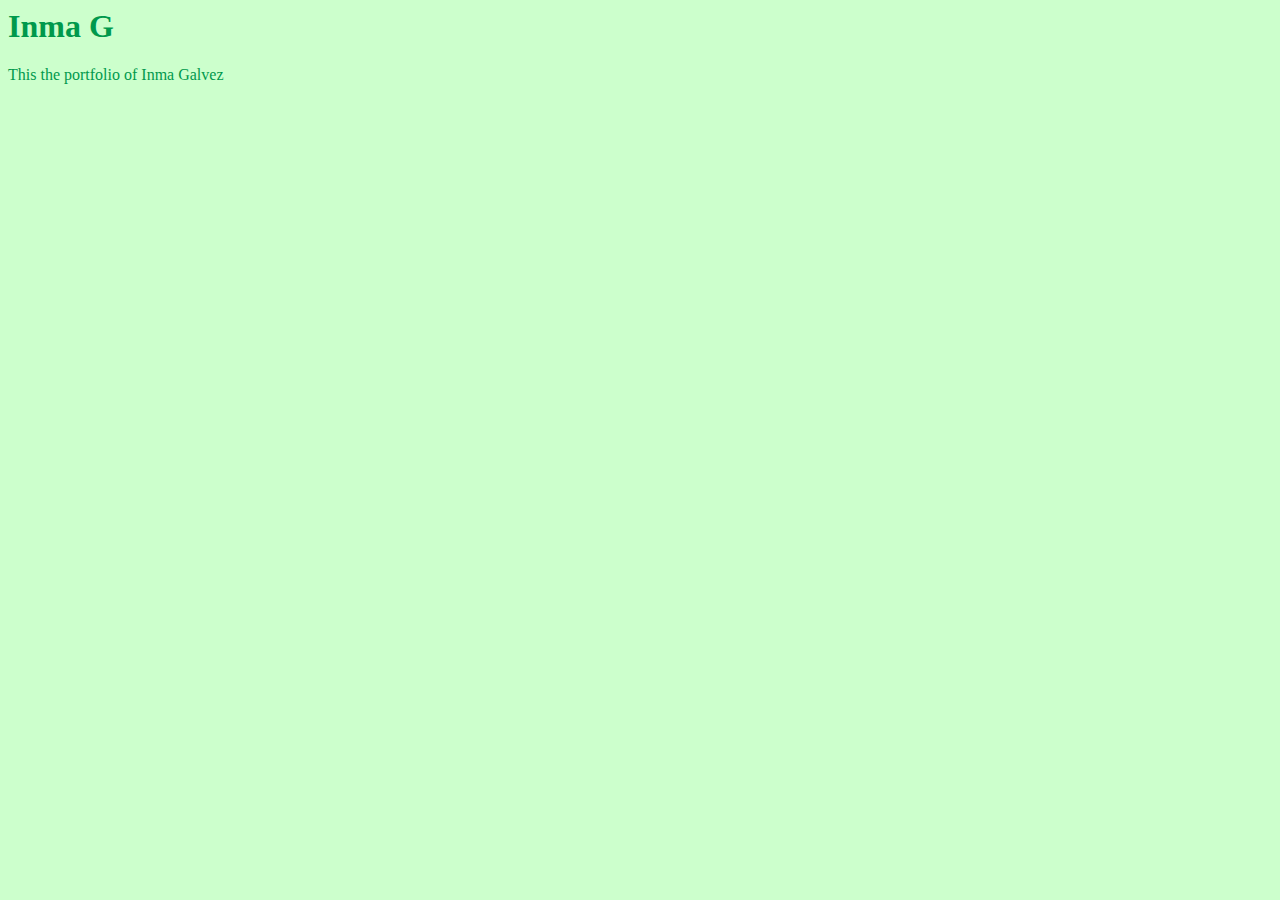
<file: unit_1/index.html>
<DOCTYPE html>
<html>

<head>
	<title>Inma G</title>

	<link rel="stylesheet" type="text/css" href="css/style.css">
</head>

<body>
	<h1>Inma G</h1>

	<p>This the portfolio of Inma Galvez</p>
</body>

</html>
</file>
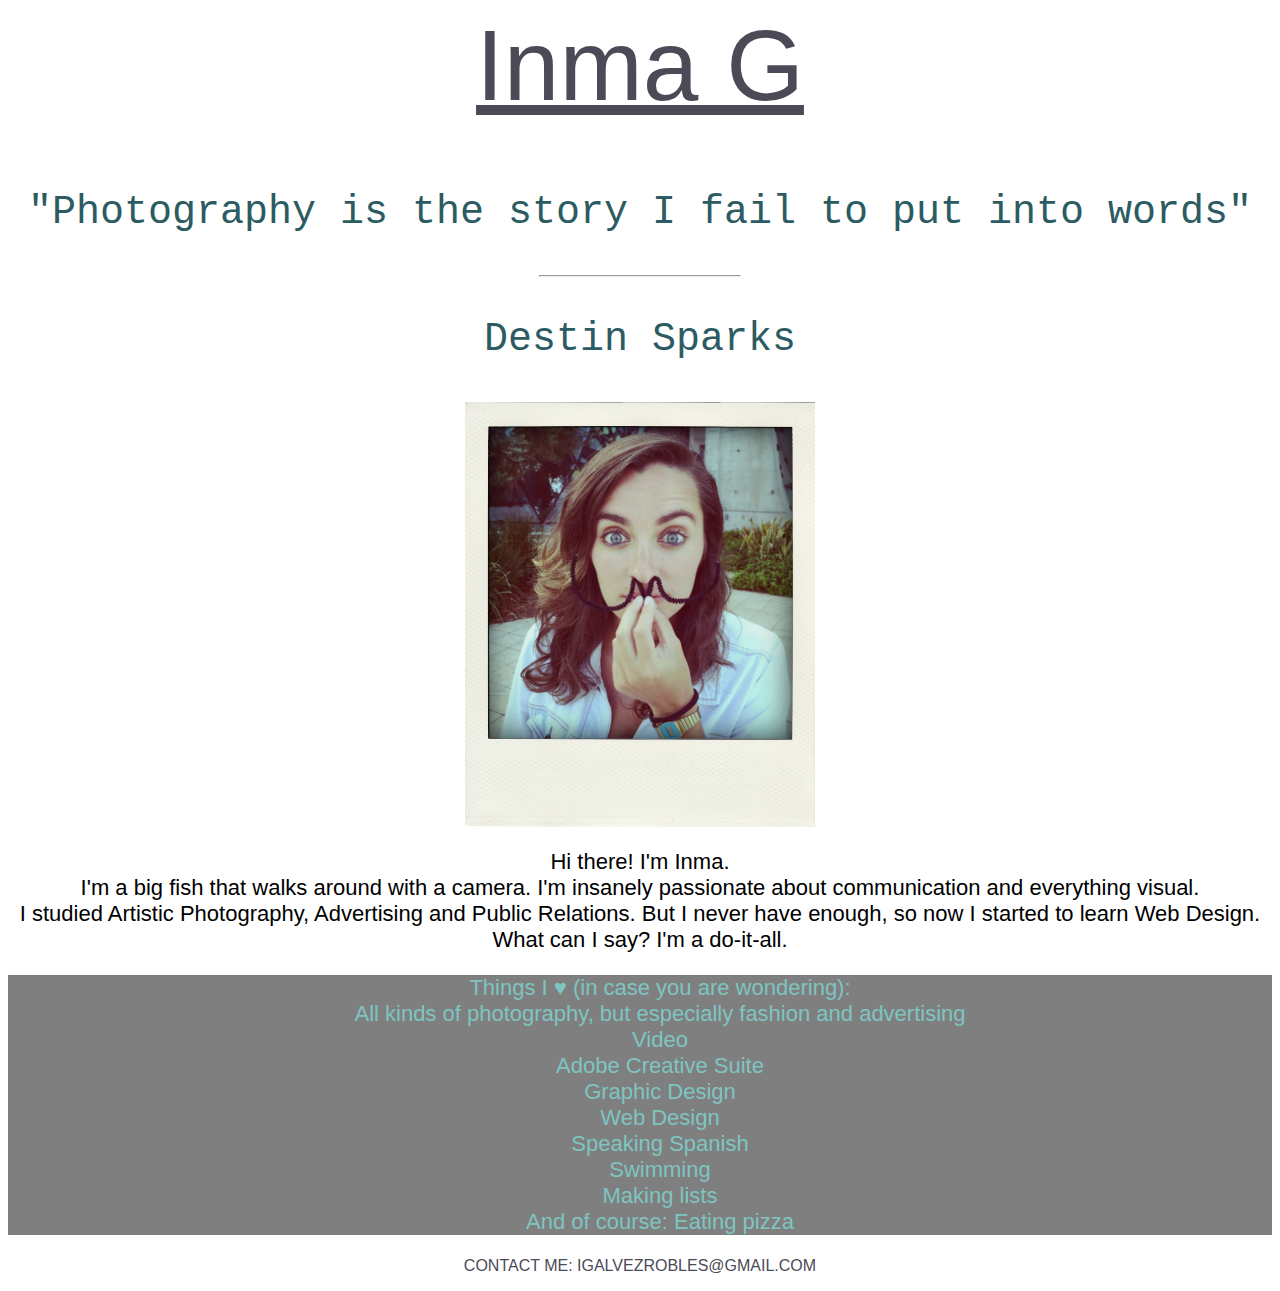
<file: unit_3/index.html>
<DOCTYPE html>
<html>

<head>
	<title>Inma G</title>

	<link rel="stylesheet" type="text/css" href="css/style.css">
</head>

<body>
	<h1>Inma G</h1>

	<p id="slogan">"Photography is the story I fail to put into words"</p>

<hr>

	<p id="quoted">Destin Sparks</p>

<img src="images/polaroid.jpg", alt="This is a picture of me", title="This is me">

	<p>Hi there! I'm Inma.<br> 
	I'm a big fish that walks around with a camera.
	I'm insanely passionate about communication and everything visual.<br>
	I studied Artistic Photography, Advertising and Public Relations. But I never have enough, so now I started to learn Web Design.<br>
	What can I say? I'm a do-it-all.<br>

		<ul>Things I &hearts; (in case you are wondering):
			<li>All kinds of photography, but especially fashion and advertising</li>
			<li>Video</li>
			<li>Adobe Creative Suite</li>
			<li>Graphic Design</li>
			<li>Web Design</li>
			<li>Speaking Spanish</li>
			<li>Swimming</li>
			<li>Making lists</li>
			<li>And of course: Eating pizza</li>
		</ul>
	</p>

	<p id="contact">Contact me: 
		<a href="mailto:igalvezrobles@gmail.com?subject=AwesomePortfolio">igalvezrobles@gmail.com</a>
	</p>

</body>

</html>
</file>
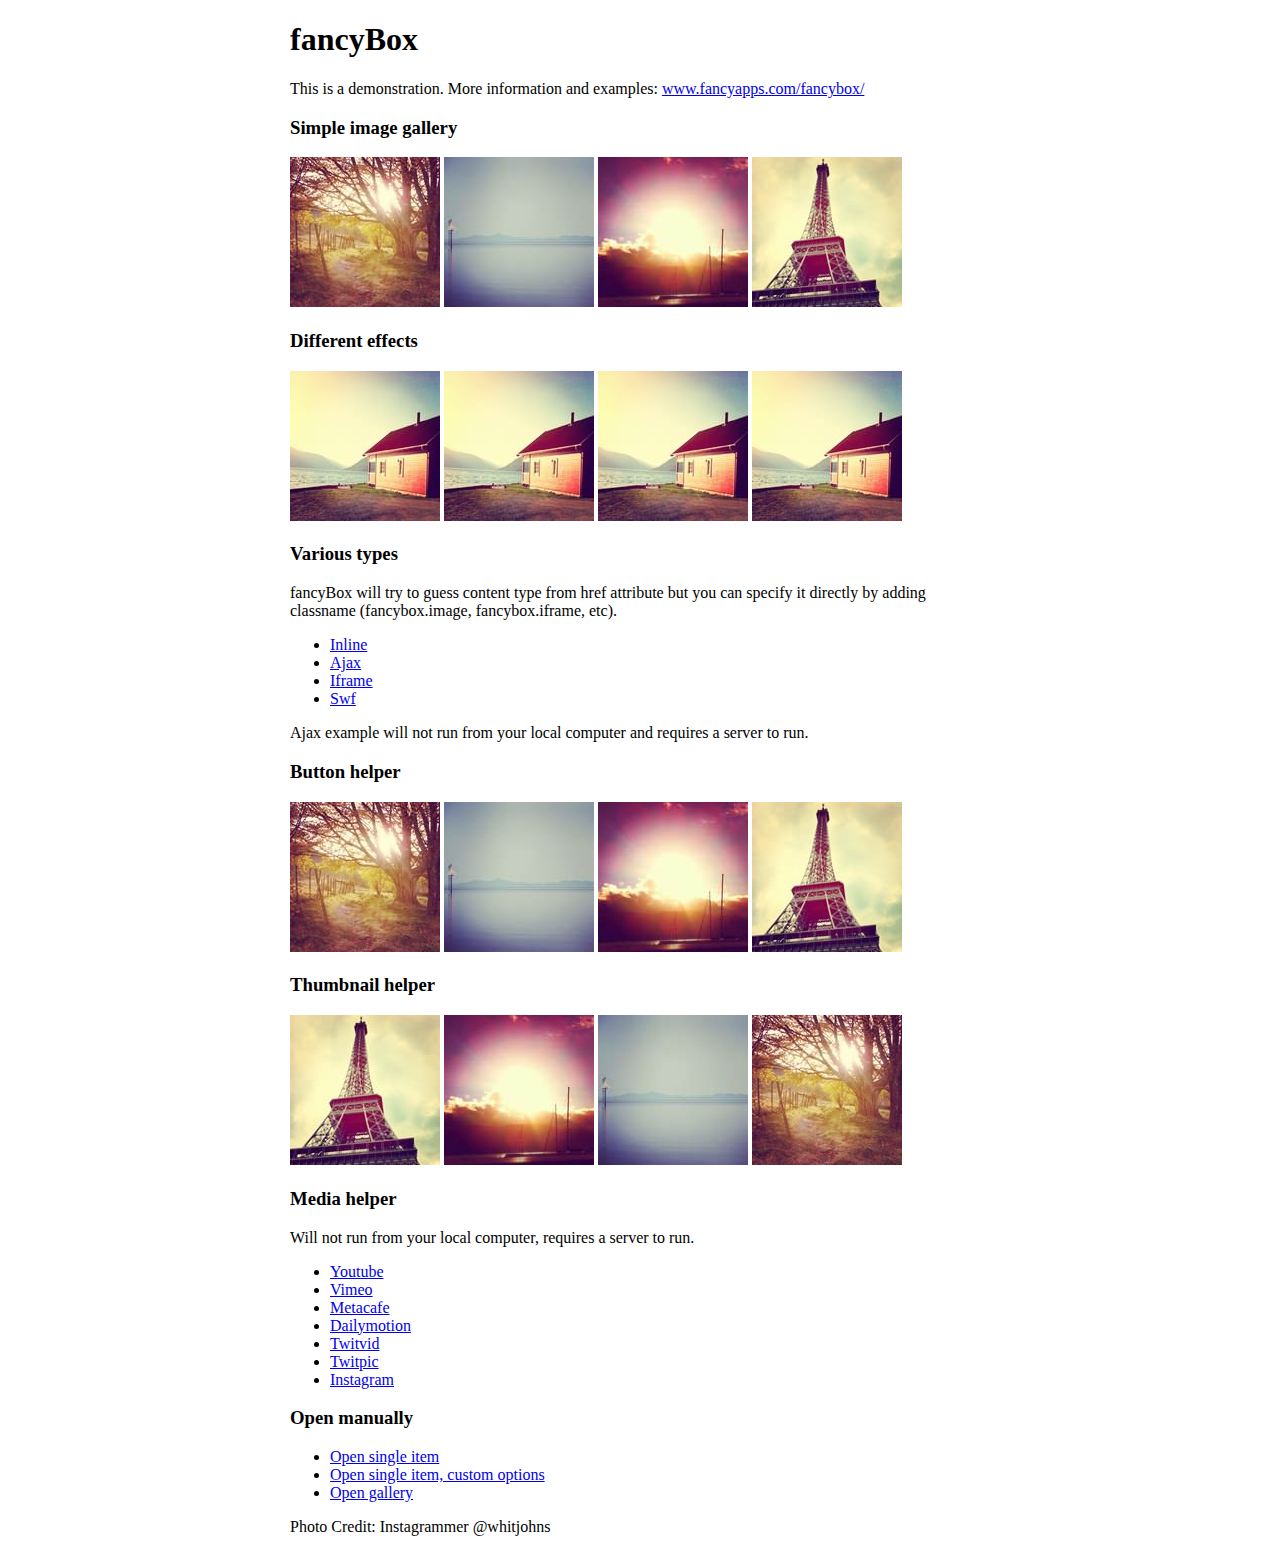
<file: complete_web/fancybox/demo/index.html>
<!DOCTYPE html>
<html>
<head>
	<title>fancyBox - Fancy jQuery Lightbox Alternative | Demonstration</title>
	<meta http-equiv="Content-Type" content="text/html; charset=UTF-8" />

	<!-- Add jQuery library -->
	<script type="text/javascript" src="../lib/jquery-1.10.1.min.js"></script>

	<!-- Add mousewheel plugin (this is optional) -->
	<script type="text/javascript" src="../lib/jquery.mousewheel-3.0.6.pack.js"></script>

	<!-- Add fancyBox main JS and CSS files -->
	<script type="text/javascript" src="../source/jquery.fancybox.js?v=2.1.5"></script>
	<link rel="stylesheet" type="text/css" href="../source/jquery.fancybox.css?v=2.1.5" media="screen" />

	<!-- Add Button helper (this is optional) -->
	<link rel="stylesheet" type="text/css" href="../source/helpers/jquery.fancybox-buttons.css?v=1.0.5" />
	<script type="text/javascript" src="../source/helpers/jquery.fancybox-buttons.js?v=1.0.5"></script>

	<!-- Add Thumbnail helper (this is optional) -->
	<link rel="stylesheet" type="text/css" href="../source/helpers/jquery.fancybox-thumbs.css?v=1.0.7" />
	<script type="text/javascript" src="../source/helpers/jquery.fancybox-thumbs.js?v=1.0.7"></script>

	<!-- Add Media helper (this is optional) -->
	<script type="text/javascript" src="../source/helpers/jquery.fancybox-media.js?v=1.0.6"></script>

	<script type="text/javascript">
		$(document).ready(function() {
			/*
			 *  Simple image gallery. Uses default settings
			 */

			$('.fancybox').fancybox();

			/*
			 *  Different effects
			 */

			// Change title type, overlay closing speed
			$(".fancybox-effects-a").fancybox({
				helpers: {
					title : {
						type : 'outside'
					},
					overlay : {
						speedOut : 0
					}
				}
			});

			// Disable opening and closing animations, change title type
			$(".fancybox-effects-b").fancybox({
				openEffect  : 'none',
				closeEffect	: 'none',

				helpers : {
					title : {
						type : 'over'
					}
				}
			});

			// Set custom style, close if clicked, change title type and overlay color
			$(".fancybox-effects-c").fancybox({
				wrapCSS    : 'fancybox-custom',
				closeClick : true,

				openEffect : 'none',

				helpers : {
					title : {
						type : 'inside'
					},
					overlay : {
						css : {
							'background' : 'rgba(238,238,238,0.85)'
						}
					}
				}
			});

			// Remove padding, set opening and closing animations, close if clicked and disable overlay
			$(".fancybox-effects-d").fancybox({
				padding: 0,

				openEffect : 'elastic',
				openSpeed  : 150,

				closeEffect : 'elastic',
				closeSpeed  : 150,

				closeClick : true,

				helpers : {
					overlay : null
				}
			});

			/*
			 *  Button helper. Disable animations, hide close button, change title type and content
			 */

			$('.fancybox-buttons').fancybox({
				openEffect  : 'none',
				closeEffect : 'none',

				prevEffect : 'none',
				nextEffect : 'none',

				closeBtn  : false,

				helpers : {
					title : {
						type : 'inside'
					},
					buttons	: {}
				},

				afterLoad : function() {
					this.title = 'Image ' + (this.index + 1) + ' of ' + this.group.length + (this.title ? ' - ' + this.title : '');
				}
			});


			/*
			 *  Thumbnail helper. Disable animations, hide close button, arrows and slide to next gallery item if clicked
			 */

			$('.fancybox-thumbs').fancybox({
				prevEffect : 'none',
				nextEffect : 'none',

				closeBtn  : false,
				arrows    : false,
				nextClick : true,

				helpers : {
					thumbs : {
						width  : 50,
						height : 50
					}
				}
			});

			/*
			 *  Media helper. Group items, disable animations, hide arrows, enable media and button helpers.
			*/
			$('.fancybox-media')
				.attr('rel', 'media-gallery')
				.fancybox({
					openEffect : 'none',
					closeEffect : 'none',
					prevEffect : 'none',
					nextEffect : 'none',

					arrows : false,
					helpers : {
						media : {},
						buttons : {}
					}
				});

			/*
			 *  Open manually
			 */

			$("#fancybox-manual-a").click(function() {
				$.fancybox.open('1_b.jpg');
			});

			$("#fancybox-manual-b").click(function() {
				$.fancybox.open({
					href : 'iframe.html',
					type : 'iframe',
					padding : 5
				});
			});

			$("#fancybox-manual-c").click(function() {
				$.fancybox.open([
					{
						href : '1_b.jpg',
						title : 'My title'
					}, {
						href : '2_b.jpg',
						title : '2nd title'
					}, {
						href : '3_b.jpg'
					}
				], {
					helpers : {
						thumbs : {
							width: 75,
							height: 50
						}
					}
				});
			});


		});
	</script>
	<style type="text/css">
		.fancybox-custom .fancybox-skin {
			box-shadow: 0 0 50px #222;
		}

		body {
			max-width: 700px;
			margin: 0 auto;
		}
	</style>
</head>
<body>
	<h1>fancyBox</h1>

	<p>This is a demonstration. More information and examples: <a href="http://fancyapps.com/fancybox/">www.fancyapps.com/fancybox/</a></p>

	<h3>Simple image gallery</h3>
	<p>
		<a class="fancybox" href="1_b.jpg" data-fancybox-group="gallery" title="Lorem ipsum dolor sit amet"><img src="1_s.jpg" alt="" /></a>

		<a class="fancybox" href="2_b.jpg" data-fancybox-group="gallery" title="Etiam quis mi eu elit temp"><img src="2_s.jpg" alt="" /></a>

		<a class="fancybox" href="3_b.jpg" data-fancybox-group="gallery" title="Cras neque mi, semper leon"><img src="3_s.jpg" alt="" /></a>

		<a class="fancybox" href="4_b.jpg" data-fancybox-group="gallery" title="Sed vel sapien vel sem uno"><img src="4_s.jpg" alt="" /></a>
	</p>

	<h3>Different effects</h3>
	<p>
		<a class="fancybox-effects-a" href="5_b.jpg" title="Lorem ipsum dolor sit amet, consectetur adipiscing elit"><img src="5_s.jpg" alt="" /></a>

		<a class="fancybox-effects-b" href="5_b.jpg" title="Lorem ipsum dolor sit amet, consectetur adipiscing elit"><img src="5_s.jpg" alt="" /></a>

		<a class="fancybox-effects-c" href="5_b.jpg" title="Lorem ipsum dolor sit amet, consectetur adipiscing elit"><img src="5_s.jpg" alt="" /></a>

		<a class="fancybox-effects-d" href="5_b.jpg" title="Lorem ipsum dolor sit amet, consectetur adipiscing elit"><img src="5_s.jpg" alt="" /></a>
	</p>

	<h3>Various types</h3>
	<p>
		fancyBox will try to guess content type from href attribute but you can specify it directly by adding classname (fancybox.image, fancybox.iframe, etc).
	</p>
	<ul>
		<li><a class="fancybox" href="#inline1" title="Lorem ipsum dolor sit amet">Inline</a></li>
		<li><a class="fancybox fancybox.ajax" href="ajax.txt">Ajax</a></li>
		<li><a class="fancybox fancybox.iframe" href="iframe.html">Iframe</a></li>
		<li><a class="fancybox" href="http://www.adobe.com/jp/events/cs3_web_edition_tour/swfs/perform.swf">Swf</a></li>
	</ul>

	<div id="inline1" style="width:400px;display: none;">
		<h3>Etiam quis mi eu elit</h3>
		<p>
			Lorem ipsum dolor sit amet, consectetur adipiscing elit. Etiam quis mi eu elit tempor facilisis id et neque. Nulla sit amet sem sapien. Vestibulum imperdiet porta ante ac ornare. Nulla et lorem eu nibh adipiscing ultricies nec at lacus. Cras laoreet ultricies sem, at blandit mi eleifend aliquam. Nunc enim ipsum, vehicula non pretium varius, cursus ac tortor. Vivamus fringilla congue laoreet. Quisque ultrices sodales orci, quis rhoncus justo auctor in. Phasellus dui eros, bibendum eu feugiat ornare, faucibus eu mi. Nunc aliquet tempus sem, id aliquam diam varius ac. Maecenas nisl nunc, molestie vitae eleifend vel, iaculis sed magna. Aenean tempus lacus vitae orci posuere porttitor eget non felis. Donec lectus elit, aliquam nec eleifend sit amet, vestibulum sed nunc.
		</p>
	</div>

	<p>
		Ajax example will not run from your local computer and requires a server to run.
	</p>

	<h3>Button helper</h3>
	<p>
		<a class="fancybox-buttons" data-fancybox-group="button" href="1_b.jpg"><img src="1_s.jpg" alt="" /></a>

		<a class="fancybox-buttons" data-fancybox-group="button" href="2_b.jpg"><img src="2_s.jpg" alt="" /></a>

		<a class="fancybox-buttons" data-fancybox-group="button" href="3_b.jpg"><img src="3_s.jpg" alt="" /></a>

		<a class="fancybox-buttons" data-fancybox-group="button" href="4_b.jpg"><img src="4_s.jpg" alt="" /></a>
	</p>

	<h3>Thumbnail helper</h3>
	<p>
		<a class="fancybox-thumbs" data-fancybox-group="thumb" href="4_b.jpg"><img src="4_s.jpg" alt="" /></a>

		<a class="fancybox-thumbs" data-fancybox-group="thumb" href="3_b.jpg"><img src="3_s.jpg" alt="" /></a>

		<a class="fancybox-thumbs" data-fancybox-group="thumb" href="2_b.jpg"><img src="2_s.jpg" alt="" /></a>

		<a class="fancybox-thumbs" data-fancybox-group="thumb" href="1_b.jpg"><img src="1_s.jpg" alt="" /></a>
	</p>

	<h3>Media helper</h3>
	<p>
		Will not run from your local computer, requires a server to run.
	</p>

	<ul>
		<li><a class="fancybox-media" href="http://www.youtube.com/watch?v=opj24KnzrWo">Youtube</a></li>
		<li><a class="fancybox-media" href="http://vimeo.com/47480346">Vimeo</a></li>
		<li><a class="fancybox-media" href="http://www.metacafe.com/watch/7635964/">Metacafe</a></li>
		<li><a class="fancybox-media" href="http://www.dailymotion.com/video/xoeylt_electric-guest-this-head-i-hold_music">Dailymotion</a></li>
		<li><a class="fancybox-media" href="http://twitvid.com/QY7MD">Twitvid</a></li>
		<li><a class="fancybox-media" href="http://twitpic.com/7p93st">Twitpic</a></li>
		<li><a class="fancybox-media" href="http://instagr.am/p/IejkuUGxQn">Instagram</a></li>
	</ul>

	<h3>Open manually</h3>
	<ul>
		<li><a id="fancybox-manual-a" href="javascript:;">Open single item</a></li>
		<li><a id="fancybox-manual-b" href="javascript:;">Open single item, custom options</a></li>
		<li><a id="fancybox-manual-c" href="javascript:;">Open gallery</a></li>
	</ul>

	<p>
		Photo Credit: Instagrammer @whitjohns
	</p>
</body>
</html>
</file>
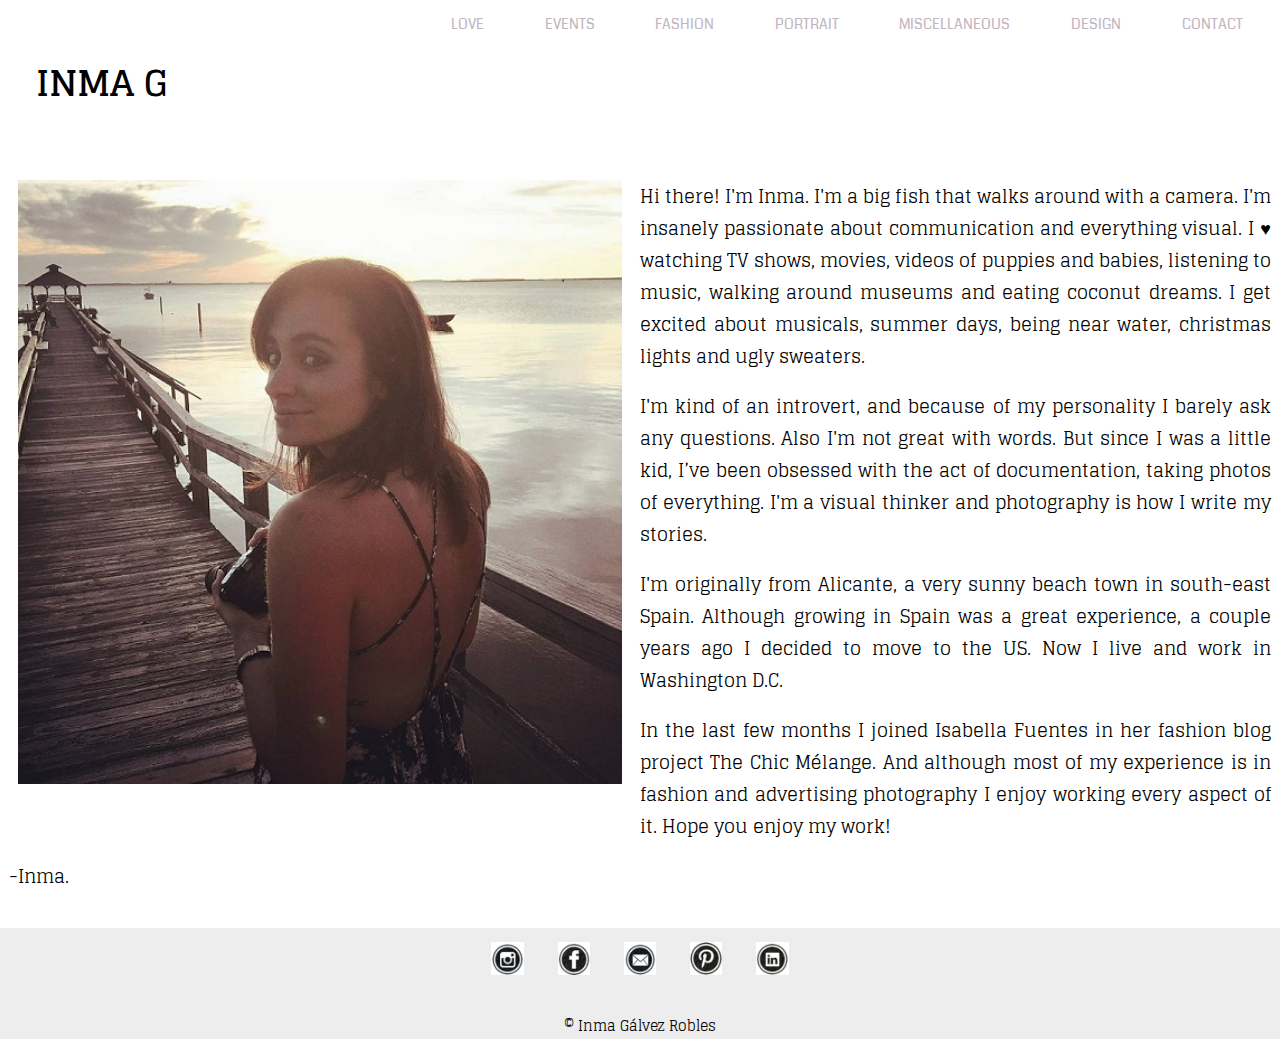
<file: complete_web/aboutme.html>
<!DOCTYPE html>
<html>
	<title>Inma G Photography</title>
	<link rel="stylesheet" type="text/css" href="css/aboutstyle.css">
	<meta name="viewport" content="width=device-width, initial-scale=1">
</head>
<body>
	<header>
		<div id="lander">
			<div id="lander">
			<nav>
    			<a class="navlinks" href="love.html">love</a>
    			<a class="navlinks" href="events.html">events</a>
    			<a class="navlinks" href="fashion.html">fashion</a>
    			<a class="navlinks" href="portrait.html">portrait</a>
    			<a class="navlinks" href="miscellaneous.html">miscellaneous</a>
    			<a class="navlinks" href="design.html">design</a>
	            <a id="cinfo" class="navlinks" href="#copy">contact</a>
			</nav>
		</div>

		<h1><a href="index.html">INMA G</a></h1>
	</header>
		<div id="pic" class="clearfix">
			<img src="images/me2.jpg" alt="This is me" title="InmaG">
		</div>
		<main id="text" class="clearfix">
			<p>Hi there! I'm Inma. I'm a big fish that walks around with a camera. I'm insanely passionate about communication and everything visual. I &hearts; watching TV shows, movies, videos of puppies and babies, listening to music, walking around museums and eating coconut dreams. I get excited about musicals, summer days, being near water, christmas lights and ugly sweaters.</p>
			<p>I'm kind of an introvert, and because of my personality I barely ask any questions. Also I'm not great with words. But since I was a little kid, I’ve been obsessed with the act of documentation, taking photos of everything. I'm a visual thinker and photography is how I write my stories.</p>
			<p>I'm originally from Alicante, a very sunny beach town in south-east Spain. Although growing in Spain was a great experience, a couple years ago I decided to move to the US. Now I live and work in Washington D.C.</p>
			<p>In the last few months I joined Isabella Fuentes in her fashion blog project <a href="http://www.thechicmelange.com/">The Chic Mélange</a>. And although most of my experience is in fashion and advertising photography I enjoy working every aspect of it. Hope you enjoy my work!</p>
			<p> -Inma.</p>
		</main>

	<footer>
	 	<a href="https://www.instagram.com/inmagram/"><img class="button" src="images/instagram.png" alt="link to instagram" title="Instagram"></a>
		<a href="https://www.facebook.com/inma.galvezrobles"><img class="button" src="images/facebook.png" alt="link to facebook" title="Facebook"></a>
		<a href="mailto:igalvezrobles@gmail.com?subject=AwesomePortfolio"><img class="button" src="images/gmail.png" alt="link to gmail" title="Gmail"></a>
		<a href="https://es.pinterest.com/glvezrobles/"><img class="button" src="images/pinterest.png" alt="link to pinterest" title="Pinterest"></a>
		<a href="https://www.linkedin.com/in/inma-galvez-robles-b8191b83"><img class="button" src="images/linkedin.png" alt="link to linkedin" title="Linkedin"></a>
		<p id="copy">&copy Inma Gálvez Robles</p>
	</footer>
</body>

</html>
</file>
<file: unit_1/css/style.css>
body{
	background-color: #CCFFCC
}
h1,p{
	color: #00994C
}
</file>
<file: unit_3/css/style.css>
h1{
	font-family: "Avant Garde", sans-serif;
	font-size: 100px;
	text-decoration: underline;
	font-weight: normal;
	color: #4B4A57;
}

img{
	width: 350px;
}

body {
  text-align: center;
  background: url(https://s21.postimg.org/6ew96td6f/index_bg.jpg);
  background-size: cover;
  color: #000;
  font-family: Helvetica, sans-serif;
}

hr {
  width: 200px;
}

p {
  	font-size: 22px;
}

ul{
	list-style-type: none;
	font-size: 22px;
	color: #7EC5C1;
	background: rgba(0,0,0,0.5);
}

#slogan{
	font-size: 40px;
	font-family: "Courier New", Courier, monospace;
	color: #2C5B62
}

#quoted{
	font-size: 40px;
	font-family: "Courier New", Courier, monospace;
	color: #2C5B62
}

#contact, a{
	text-transform: uppercase;
	font-size: 16px;
	text-decoration: none;
	color: #4B4A57;
}
</file>
<file: complete_web/css/aboutstyle.css>
@import 'https://fonts.googleapis.com/css?family=Coda';
@import 'https://fonts.googleapis.com/css?family=Glegoo';

/*COLORS: 
Logo and text: #000000
Nav, titles and links: #A7EC43
Other: #817B8C
Other lighter: #C1B5C1 */

*{
	margin:0;
	padding:0;
	box-sizing:border-box;
}

nav{
	font-family: 'Coda', cursive;
	font-size: .8em;
	text-transform: uppercase;
	padding: 1em .6em;
}

body {
 	background-color: #fff;
 	font-family: 'Glegoo', serif;
	font-size: 18px; /*1em = 18px*/
	text-align: justify;
	position: relative;
}

header{
	position: fixed;
	top: 0;
	background-color: #fff;
	display: block;
	width: 100%;
}

h1{
	padding: 0em 1em;
	text-align: left;
}

h1 a{
	color: #000;
	text-decoration: none;
}

div img{
	width: 100%;
	padding: 10em 1em 1em;
}

main{
	width: 100%;
	padding: 9em .5em 2em;
}

p{
	padding-top: 1em;
}

p a{
	text-decoration: none;
	color: #000;
}

footer{
	text-align: center;
	background-color: rgba(220,220,220,.5);
}

.navlinks{
	text-decoration: none;
	padding: 0em 2em;
	color: #C1B5C1;
}

.navlinks:hover{
	background-color: #A7EC43;
}

.button{
	width: 1.8em;
	margin: .8em;
}

.clearfix:after {
	clear:both;
	display:block;
	visibility:hidden;
	height:0;
	content:"";
}

#pic{
	width: 50%;
	float:left;
}

#copy{
	font-size: .8em;
}

#lander{
	text-align: right;
}



@media only screen and (max-width: 885px){
	.navlinks{
		font-size: .9em;
		padding: 1em;
	}
}

@media only screen and (max-width: 720px){
	#pic{
		float: none;
		width: 85%;
		margin: auto;
	}
	main{
	width: 100%;
	padding: 1em .5em 2em;
	}
}

@media only screen and (max-width: 620px){
	#lander{
		text-align: center;
	}
	.navlinks{
		padding: 1em .5em;
	}
}

@media only screen and (max-width: 510px){
	h1{
		text-align: center;
	}
	h2{
		font-size: 1em;
		margin: 9em 0em 1em 0em;
	}
	.navlinks{
		text-align: center;
		padding: .6em;
		width: 33.33%;
		float:left;
	}
	#cinfo{
		display: none;
	}
}
</file>
